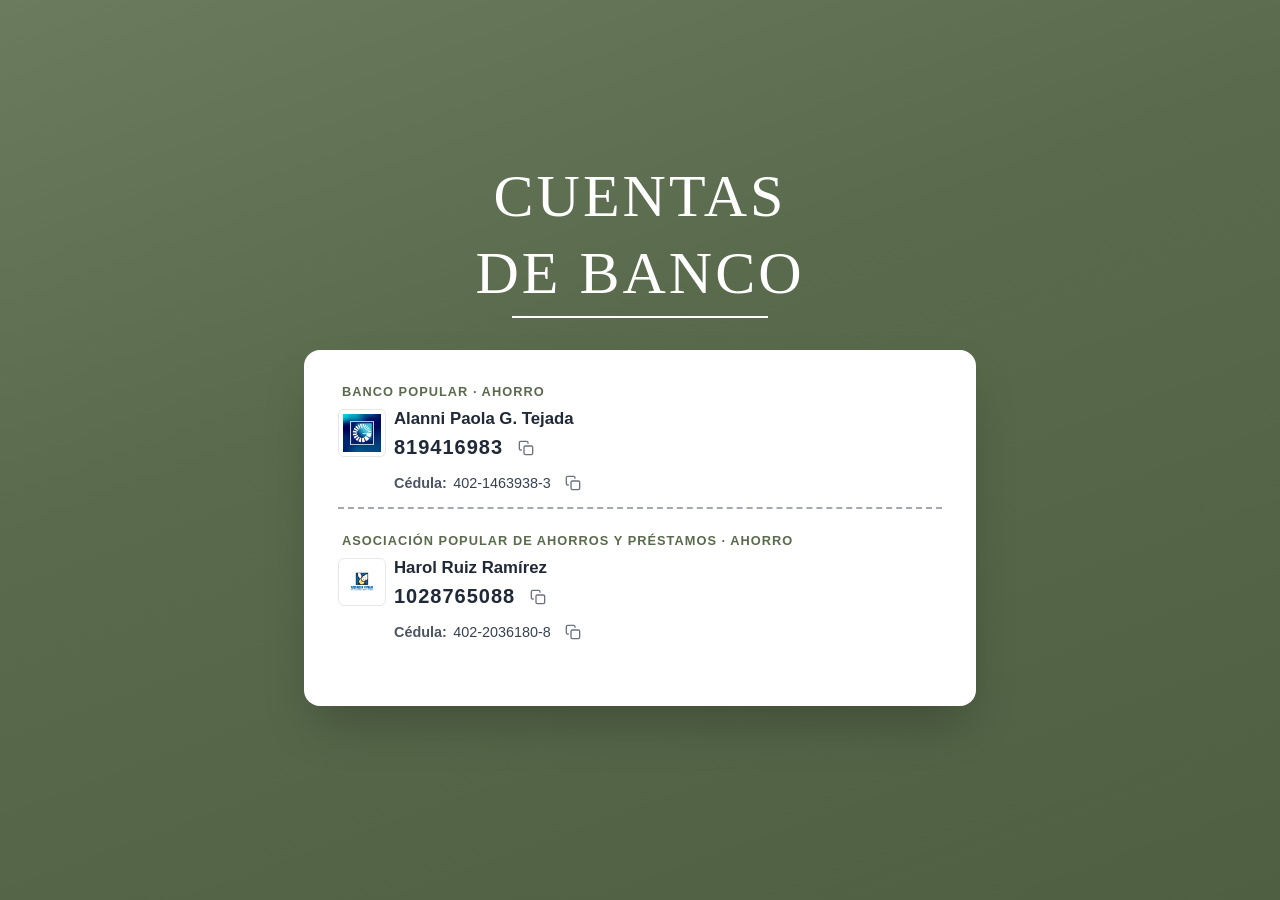
<file: index.html>
<!DOCTYPE html>
<html lang="es">
<head>
    <meta charset="UTF-8">
    <meta name="viewport" content="width=device-width, initial-scale=1.0">
    <title>Cuentas de Banco</title>
    <link rel="stylesheet" href="ccs2.css">
</head>
<body>
    <div class="container">
        <div class="content-wrapper">
            <!-- Header -->
            <div class="header">
                <h1 class="title">CUENTAS</h1>
                <h1 class="title">DE BANCO</h1>
                <div class="divider"></div>
            </div>

            <!-- Bank Accounts Card -->
            <div class="bank-card">

                <!-- Banco Popular - Alanni -->
                <div class="bank-section-label">Banco Popular · Ahorro</div>
                <div class="bank-item">
                    <div class="bank-info">
                        <div class="bank-header">
                            <div class="logo-container">
                                <img src="[data-uri]" alt="Banco Popular" class="bank-logo">
                            </div>
                            <div class="account-details">
                                <div class="account-name">Alanni Paola G. Tejada</div>
                                <div class="account-row">
                                    <span class="account-number">819416983</span>
                                    <button class="copy-btn" onclick="copyToClipboard('819416983')">
                                        <svg xmlns="http://www.w3.org/2000/svg" width="16" height="16" viewBox="0 0 24 24" fill="none" stroke="currentColor" stroke-width="2" stroke-linecap="round" stroke-linejoin="round">
                                            <rect x="9" y="9" width="13" height="13" rx="2" ry="2"></rect>
                                            <path d="M5 15H4a2 2 0 0 1-2-2V4a2 2 0 0 1 2-2h9a2 2 0 0 1 2 2v1"></path>
                                        </svg>
                                    </button>
                                </div>
                                <div class="cedula-row">
                                    <span class="cedula-label">Cédula:</span>
                                    <span class="cedula-num">402-1463938-3</span>
                                    <button class="copy-btn" onclick="copyToClipboard('402-1463938-3')">
                                        <svg xmlns="http://www.w3.org/2000/svg" width="16" height="16" viewBox="0 0 24 24" fill="none" stroke="currentColor" stroke-width="2" stroke-linecap="round" stroke-linejoin="round">
                                            <rect x="9" y="9" width="13" height="13" rx="2" ry="2"></rect>
                                            <path d="M5 15H4a2 2 0 0 1-2-2V4a2 2 0 0 1 2-2h9a2 2 0 0 1 2 2v1"></path>
                                        </svg>
                                    </button>
                                </div>
                            </div>
                        </div>
                    </div>
                    <div class="divider-line"></div>
                </div>

                <!-- Asociación Popular - Harol -->
                <div class="bank-section-label">Asociación Popular de Ahorros y Préstamos · Ahorro</div>
                <div class="bank-item">
                    <div class="bank-info">
                        <div class="bank-header">
                            <div class="logo-container">
                                <img src="[data-uri]" alt="Asociación Popular" class="bank-logo">
                            </div>
                            <div class="account-details">
                                <div class="account-name">Harol Ruiz Ramírez</div>
                                <div class="account-row">
                                    <span class="account-number">1028765088</span>
                                    <button class="copy-btn" onclick="copyToClipboard('1028765088')">
                                        <svg xmlns="http://www.w3.org/2000/svg" width="16" height="16" viewBox="0 0 24 24" fill="none" stroke="currentColor" stroke-width="2" stroke-linecap="round" stroke-linejoin="round">
                                            <rect x="9" y="9" width="13" height="13" rx="2" ry="2"></rect>
                                            <path d="M5 15H4a2 2 0 0 1-2-2V4a2 2 0 0 1 2-2h9a2 2 0 0 1 2 2v1"></path>
                                        </svg>
                                    </button>
                                </div>
                                <div class="cedula-row">
                                    <span class="cedula-label">Cédula:</span>
                                    <span class="cedula-num">402-2036180-8</span>
                                    <button class="copy-btn" onclick="copyToClipboard('402-2036180-8')">
                                        <svg xmlns="http://www.w3.org/2000/svg" width="16" height="16" viewBox="0 0 24 24" fill="none" stroke="currentColor" stroke-width="2" stroke-linecap="round" stroke-linejoin="round">
                                            <rect x="9" y="9" width="13" height="13" rx="2" ry="2"></rect>
                                            <path d="M5 15H4a2 2 0 0 1-2-2V4a2 2 0 0 1 2-2h9a2 2 0 0 1 2 2v1"></path>
                                        </svg>
                                    </button>
                                </div>
                            </div>
                        </div>
                    </div>
                </div>

            </div>

            <!-- Footer -->
            <div class="footer">
                <p class="footer-text"></p>
            </div>
        </div>
    </div>

    <!-- Toast Notification -->
    <div id="toast" class="toast">
        <div class="toast-content">
            <div class="toast-title">Copiado!</div>
            <div class="toast-message"></div>
        </div>
    </div>

    <script src="JavaT.js"></script>
</body>
</html>
</file>
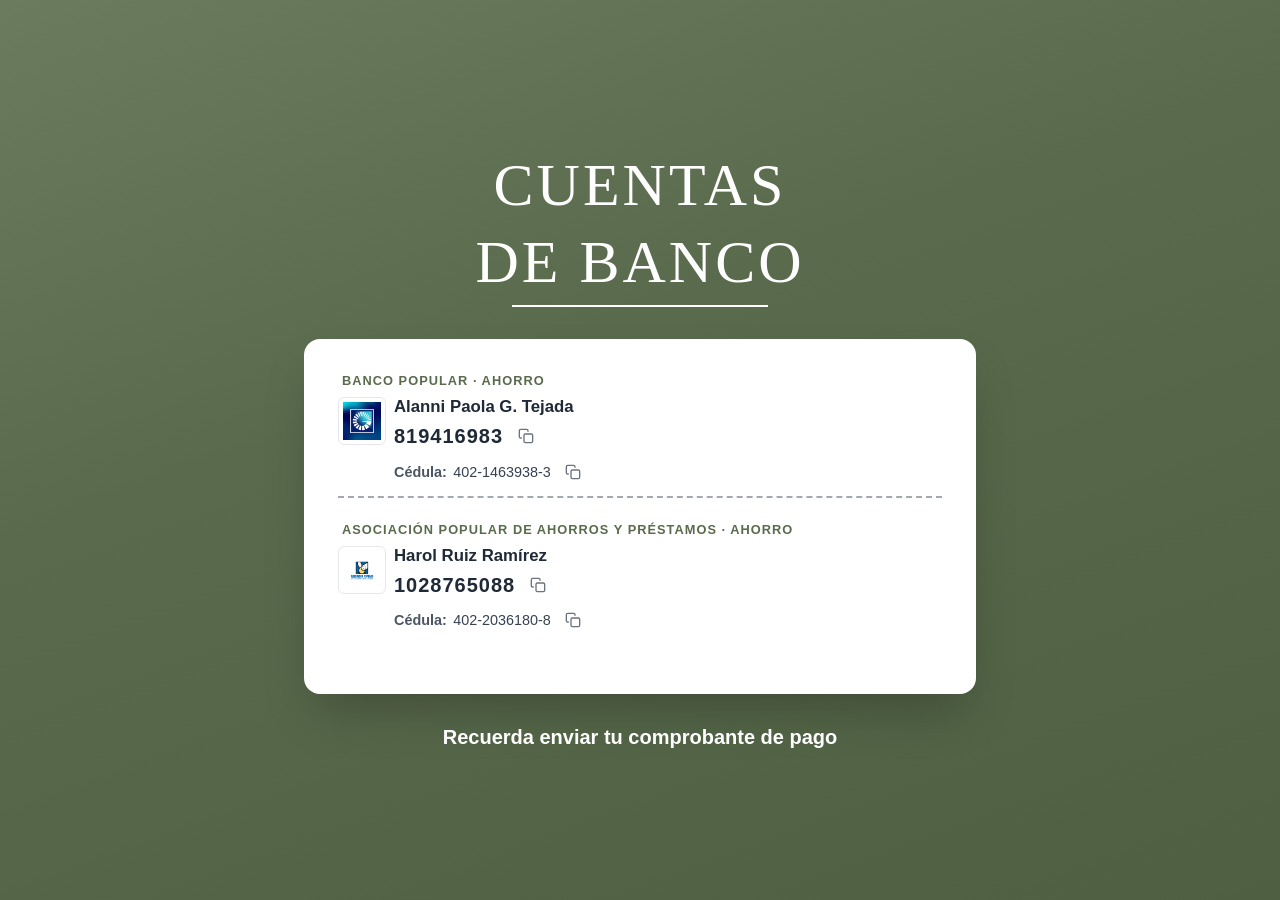
<file: index (1).html>
<!DOCTYPE html>
<html lang="es">
<head>
    <meta charset="UTF-8">
    <meta name="viewport" content="width=device-width, initial-scale=1.0">
    <title>Cuentas de Banco</title>
    <link rel="stylesheet" href="ccs2.css">
</head>
<body>
    <div class="container">
        <div class="content-wrapper">
            <!-- Header -->
            <div class="header">
                <h1 class="title">CUENTAS</h1>
                <h1 class="title">DE BANCO</h1>
                <div class="divider"></div>
            </div>

            <!-- Bank Accounts Card -->
            <div class="bank-card">

                <!-- Banco Popular - Alanni -->
                <div class="bank-section-label">Banco Popular · Ahorro</div>
                <div class="bank-item">
                    <div class="bank-info">
                        <div class="bank-header">
                            <div class="logo-container">
                                <img src="[data-uri]" alt="Banco Popular" class="bank-logo">
                            </div>
                            <div class="account-details">
                                <div class="account-name">Alanni Paola G. Tejada</div>
                                <div class="account-row">
                                    <span class="account-number">819416983</span>
                                    <button class="copy-btn" onclick="copyToClipboard('819416983')">
                                        <svg xmlns="http://www.w3.org/2000/svg" width="16" height="16" viewBox="0 0 24 24" fill="none" stroke="currentColor" stroke-width="2" stroke-linecap="round" stroke-linejoin="round">
                                            <rect x="9" y="9" width="13" height="13" rx="2" ry="2"></rect>
                                            <path d="M5 15H4a2 2 0 0 1-2-2V4a2 2 0 0 1 2-2h9a2 2 0 0 1 2 2v1"></path>
                                        </svg>
                                    </button>
                                </div>
                                <div class="cedula-row">
                                    <span class="cedula-label">Cédula:</span>
                                    <span class="cedula-num">402-1463938-3</span>
                                    <button class="copy-btn" onclick="copyToClipboard('402-1463938-3')">
                                        <svg xmlns="http://www.w3.org/2000/svg" width="16" height="16" viewBox="0 0 24 24" fill="none" stroke="currentColor" stroke-width="2" stroke-linecap="round" stroke-linejoin="round">
                                            <rect x="9" y="9" width="13" height="13" rx="2" ry="2"></rect>
                                            <path d="M5 15H4a2 2 0 0 1-2-2V4a2 2 0 0 1 2-2h9a2 2 0 0 1 2 2v1"></path>
                                        </svg>
                                    </button>
                                </div>
                            </div>
                        </div>
                    </div>
                    <div class="divider-line"></div>
                </div>

                <!-- Asociación Popular - Harol -->
                <div class="bank-section-label">Asociación Popular de Ahorros y Préstamos · Ahorro</div>
                <div class="bank-item">
                    <div class="bank-info">
                        <div class="bank-header">
                            <div class="logo-container">
                                <img src="[data-uri]" alt="Asociación Popular" class="bank-logo">
                            </div>
                            <div class="account-details">
                                <div class="account-name">Harol Ruiz Ramírez</div>
                                <div class="account-row">
                                    <span class="account-number">1028765088</span>
                                    <button class="copy-btn" onclick="copyToClipboard('1028765088')">
                                        <svg xmlns="http://www.w3.org/2000/svg" width="16" height="16" viewBox="0 0 24 24" fill="none" stroke="currentColor" stroke-width="2" stroke-linecap="round" stroke-linejoin="round">
                                            <rect x="9" y="9" width="13" height="13" rx="2" ry="2"></rect>
                                            <path d="M5 15H4a2 2 0 0 1-2-2V4a2 2 0 0 1 2-2h9a2 2 0 0 1 2 2v1"></path>
                                        </svg>
                                    </button>
                                </div>
                                <div class="cedula-row">
                                    <span class="cedula-label">Cédula:</span>
                                    <span class="cedula-num">402-2036180-8</span>
                                    <button class="copy-btn" onclick="copyToClipboard('402-2036180-8')">
                                        <svg xmlns="http://www.w3.org/2000/svg" width="16" height="16" viewBox="0 0 24 24" fill="none" stroke="currentColor" stroke-width="2" stroke-linecap="round" stroke-linejoin="round">
                                            <rect x="9" y="9" width="13" height="13" rx="2" ry="2"></rect>
                                            <path d="M5 15H4a2 2 0 0 1-2-2V4a2 2 0 0 1 2-2h9a2 2 0 0 1 2 2v1"></path>
                                        </svg>
                                    </button>
                                </div>
                            </div>
                        </div>
                    </div>
                </div>

            </div>

            <!-- Footer -->
            <div class="footer">
                <p class="footer-text">Recuerda enviar tu comprobante de pago</p>
            </div>
        </div>
    </div>

    <!-- Toast Notification -->
    <div id="toast" class="toast">
        <div class="toast-content">
            <div class="toast-title">Copiado!</div>
            <div class="toast-message"></div>
        </div>
    </div>

    <script src="JavaT.js"></script>
</body>
</html>
</file>
<file: ccs2.css>
* {
    margin: 0;
    padding: 0;
    box-sizing: border-box;
}

body {
    font-family: -apple-system, BlinkMacSystemFont, 'Segoe UI', 'Roboto', 'Oxygen', 'Ubuntu', 'Cantarell', sans-serif;
    background: linear-gradient(160deg, #6b7b5e 0%, #5a6b4d 40%, #4e5f42 100%);
    min-height: 100vh;
    display: flex;
    align-items: center;
    justify-content: center;
    padding: 1rem;
}

.container {
    width: 100%;
    max-width: 42rem;
}

.content-wrapper {
    width: 100%;
}

.header {
    text-align: center;
    margin-bottom: 2rem;
}

.title {
    font-size: 3.75rem;
    font-weight: 300;
    color: white;
    margin-bottom: 0.5rem;
    letter-spacing: 0.05em;
    font-family: Georgia, serif;
}

.divider {
    width: 16rem;
    height: 2px;
    background-color: white;
    margin: 0 auto 1.5rem;
}

.cards-container {
    display: flex;
    justify-content: center;
    margin-bottom: 1.5rem;
}

.cards-image {
    width: 16rem;
    height: auto;
    object-fit: contain;
}

.name {
    font-size: 2.25rem;
    font-family: Georgia, serif;
    text-align: center;
    color: white;
    margin-bottom: 2rem;
    letter-spacing: 0.1em;
}

.bank-card {
    background: white;
    border-radius: 1rem;
    padding: 2rem;
    box-shadow: 0 25px 50px -12px rgba(0, 0, 0, 0.25);
    border: 2px solid rgba(255, 255, 255, 0.2);
}

.bank-item {
    margin-bottom: 1.5rem;
}

.bank-info {
    margin-bottom: 0.25rem;
}

.bank-header {
    display: flex;
    align-items: center;
    justify-content: space-between;
    margin-bottom: 0.25rem;
}

.bank-header > div:first-child {
    display: flex;
    align-items: center;
    gap: 0.75rem;
}

.logo-container {
    width: 3rem;
    height: 3rem;
    background: white;
    border-radius: 0.375rem;
    display: flex;
    align-items: center;
    justify-content: center;
    padding: 0.25rem;
    border: 1px solid #e5e7eb;
}

.bank-logo {
    width: 100%;
    height: 100%;
    object-fit: contain;
}

.account-info {
    display: flex;
    align-items: center;
    gap: 0.5rem;
}

.account-number {
    font-size: 1.25rem;
    font-weight: 600;
    color: #1f2937;
    letter-spacing: 0.05em;
}

.copy-btn {
    background: none;
    border: none;
    cursor: pointer;
    padding: 0.5rem;
    color: #6b7280;
    transition: all 0.2s;
    display: flex;
    align-items: center;
    justify-content: center;
}

.copy-btn:hover {
    color: #3B82F6;
    transform: scale(1.1);
}

.account-type {
    margin-left: 3.75rem;
    padding-left: 0.75rem;
    font-size: 1rem;
    color: #1f2937;
    font-weight: 500;
}

.divider-line {
    margin-top: 0.5rem;
    border-bottom: 2px dashed rgba(31, 41, 55, 0.4);
}

.cedula-section {
    text-align: center;
    padding-top: 1rem;
}

.cedula-info {
    display: inline-flex;
    align-items: center;
    gap: 0.5rem;
}

.cedula-text {
    font-size: 1.25rem;
    font-weight: 500;
    color: #1f2937;
}

.footer {
    text-align: center;
    margin-top: 2rem;
}

.footer-text {
    font-size: 1.25rem;
    font-weight: 600;
    color: white;
}

/* Toast Notification */
.toast {
    position: fixed;
    bottom: 2rem;
    right: 2rem;
    background: white;
    padding: 1rem 1.5rem;
    border-radius: 0.5rem;
    box-shadow: 0 10px 15px -3px rgba(0, 0, 0, 0.1);
    opacity: 0;
    transform: translateY(100%);
    transition: all 0.3s ease;
    z-index: 1000;
    min-width: 250px;
}

.toast.show {
    opacity: 1;
    transform: translateY(0);
}

.toast-title {
    font-weight: 600;
    color: #1f2937;
    margin-bottom: 0.25rem;
}

.toast-message {
    color: #6b7280;
    font-size: 0.875rem;
}

/* Responsive */
@media (max-width: 768px) {
    .title {
        font-size: 3rem;
    }
    
    .name {
        font-size: 2rem;
    }
    
    .bank-card {
        padding: 1.5rem;
    }
    
    .account-number {
        font-size: 1rem;
    }
    
    .toast {
        right: 1rem;
        left: 1rem;
        bottom: 1rem;
    }
}

/* New account detail styles */
.bank-section-label {
    font-size: 0.8rem;
    font-weight: 700;
    text-transform: uppercase;
    letter-spacing: 0.08em;
    color: #5a6b4d;
    margin-bottom: 0.6rem;
    padding-left: 0.25rem;
}

.account-details {
    display: flex;
    flex-direction: column;
    gap: 0.2rem;
    flex: 1;
    padding-left: 0.5rem;
}

.account-name {
    font-size: 1.05rem;
    font-weight: 700;
    color: #1f2937;
}

.account-row {
    display: flex;
    align-items: center;
    gap: 0.4rem;
}

.cedula-row {
    display: flex;
    align-items: center;
    gap: 0.4rem;
    color: #6b7280;
    font-size: 0.9rem;
}

.cedula-label {
    font-weight: 600;
    color: #4b5563;
}

.cedula-num {
    font-weight: 500;
    color: #374151;
}

.bank-header {
    align-items: flex-start !important;
}
</file>
